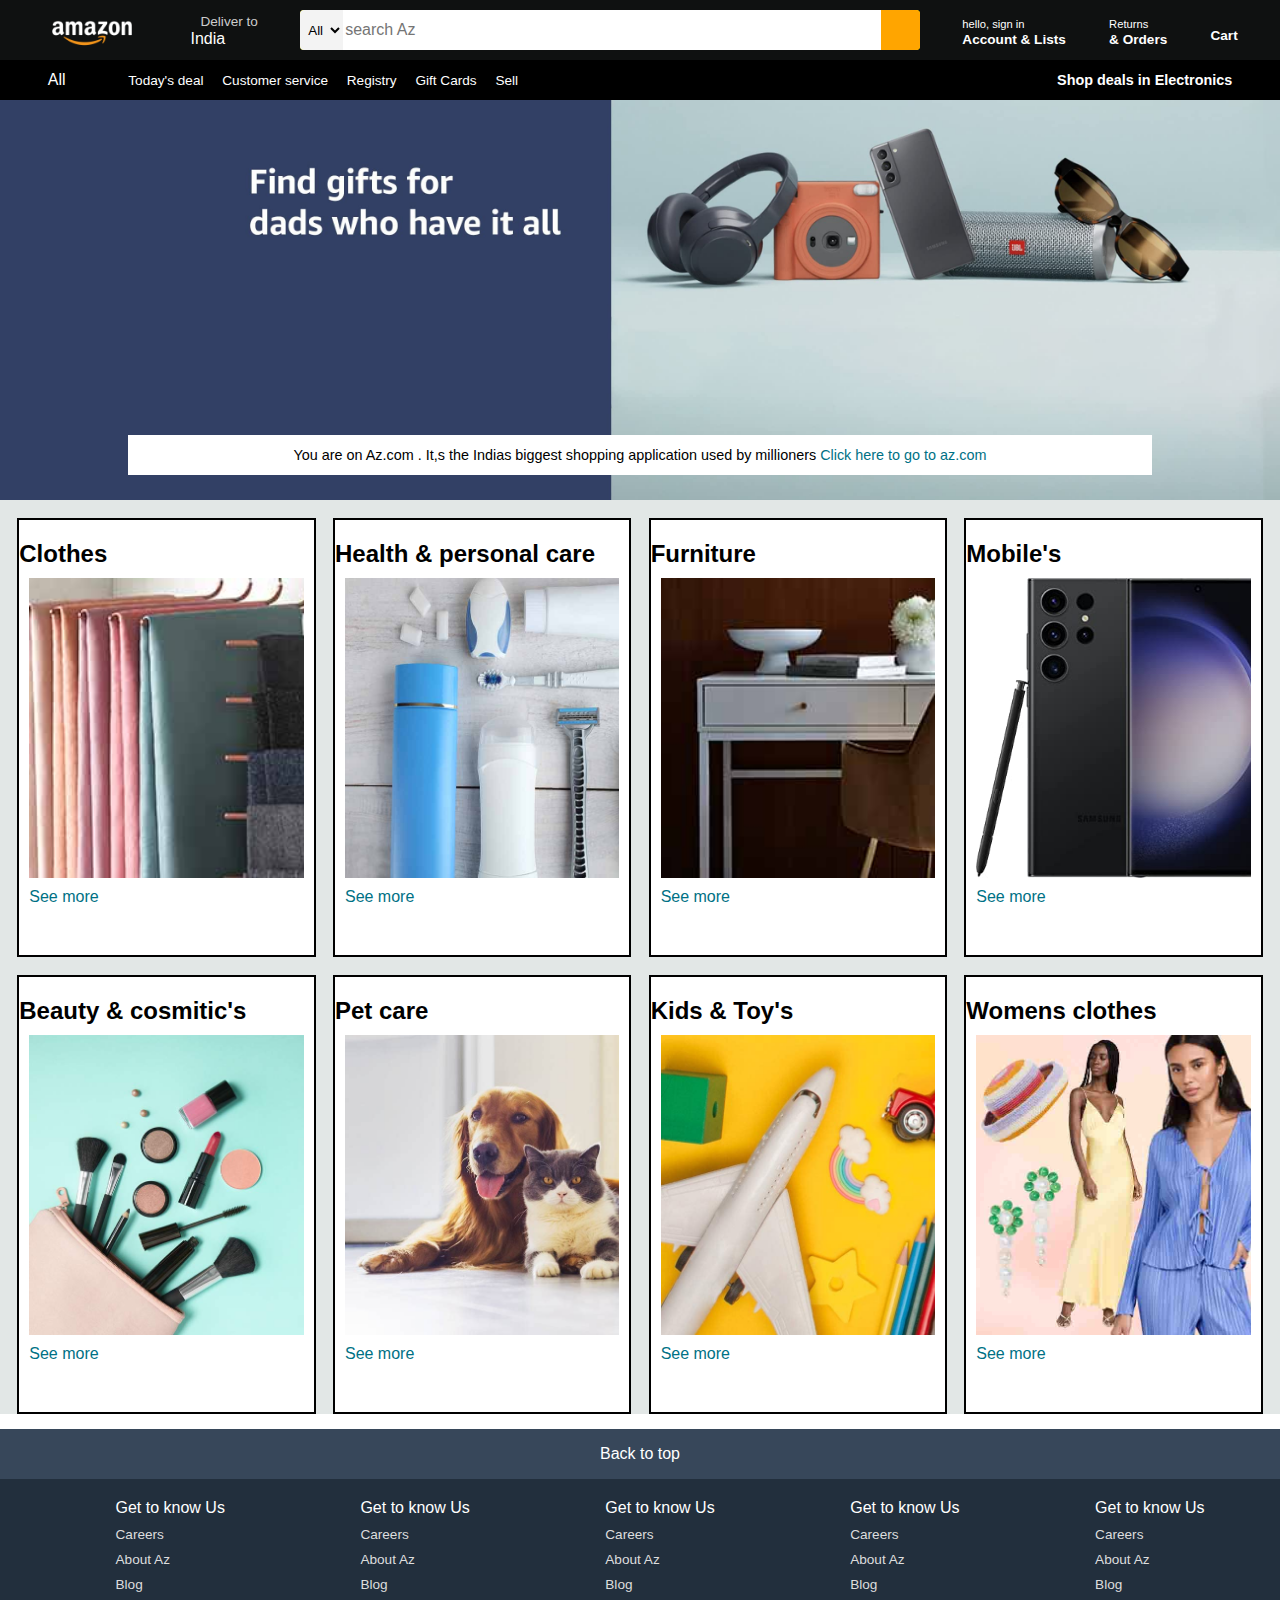
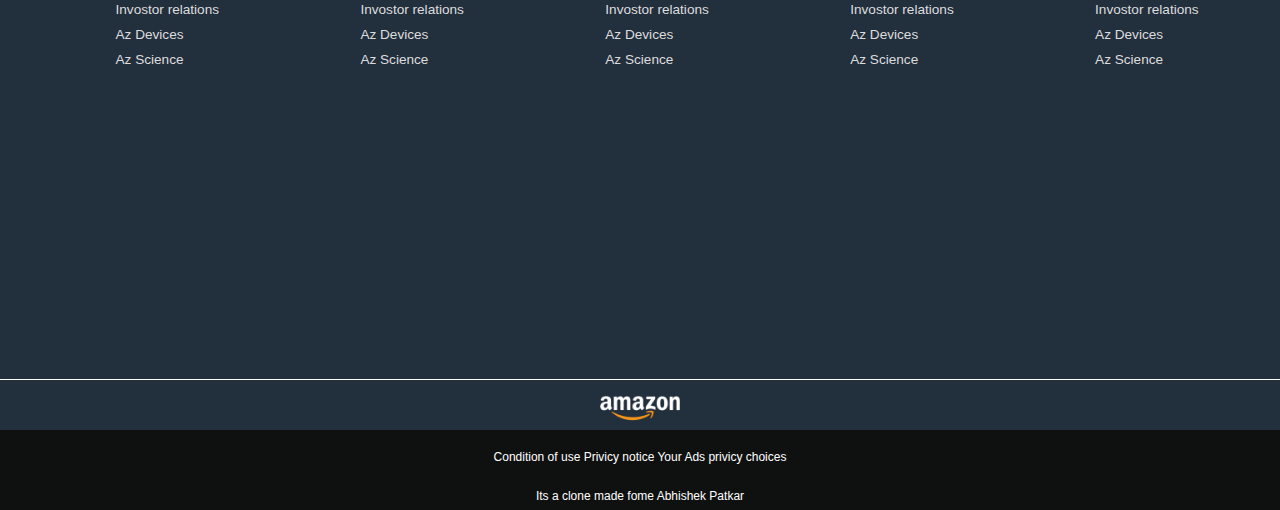
<file: home page/index.html>
<!DOCTYPE html>
<html lang="en">
<head>
    <meta charset="UTF-8">
    <meta name="viewport" content="width=device-width, initial-scale=1.0">
    <title>Az clone</title>
    <link rel="stylesheet" href= "https://cdnjs.cloudflare.com/ajax/libs/font-awesome/6.4.0/css/all.min.css" integrity="sha512-iecdLmaskl7CVkqkXNQ/ZH/XLlvWZOJyj7Yy7tcenmpD1ypASozpmT/E0iPtmFIB46ZmdtAc9eNBvH0H/ZpiBw==" crossorigin="anonymous" referrerpolicy="no-referrer" >
    <link rel="stylesheet" href="style.css">
</head>
<body>
  <header>

    <div class="navbar">
        <div class="nav-logo border">
            <div class="logo"></div>
        </div>
        <div class="nav-address border">
            <pa class="add-first">Deliver to</p>
            <div class="add-icon">
                <i class="fa-solid fa-location-dot"></i>
                <p class="add-second">India</p>
            </div>
        </div>
        <div class="nav-search">
            <select class="search-select">
                <option>All</option>
            </select>
            <input placeholder="search Az" class="search-input">
            <div class="search-icon">
                <i class="fa-solid fa-magnifying-glass"></i>
            </div>
        </div>
        <div class="nav-singin border">
            <p><span>
                hello, sign in
            </span></p>
            <p class="nav-second">Account & Lists</p>
        </div>
        <div class="nav-return border">
            <p><span>
               Returns
            </span></p>
            <p class="nav-second">& Orders</p>
        </div>
        <div class="nav-cart border">
            <i class="fa-solid fa-cart-shopping"></i>
            Cart
        </div>
    </div>

    <div class="panel">
        <div class="panel-all">
            <i class="fa-solid fa-bars"></i>
            All
        </div>
        <div class="panel-opt">
            <p>Today's deal</p>
            <p>Customer service</p>
            <p>Registry</p>
            <p>Gift Cards</p>
            <p>Sell</p>
        </div>
        <div class="panel-deals">
            Shop deals in Electronics
        </div>
    </div>
  </header>
  <div class="hero-section">
    <div class="hero-msg">
        <p>You are on Az.com . It,s the Indias biggest shopping application used by millioners <a>Click here to go to az.com</a></p>
    </div>
  </div>
  <div class="shop-section">
    <div class="box1 box ">
        <h2>Clothes</h2>
       <div class="box-content">
         <div class="box-img" style="background-image: url('./assets/box1_image.jpg');">
        </div>
       <p>See more</p>
    </div>
    </div>
    <div class="box2 box">
         <h2>Health & personal care</h2>
        <div class="box-content"> 
            <div class="box-img" style="background-image: url('./assets/box2_image.jpg');">
            </div>
        <p>See more</p>
    </div>
</div>
    <div class="box3 box">  
          <h2>Furniture</h2>
        <div class="box-content"> 
            <div class="box-img" style="background-image: url('./assets/box3_image.jpg');">
            </div>
        <p>See more</p>
    </div>
</div>
    <div class="box4 box"> 
           <h2>Mobile's</h2>
        <div class="box-content"> 
            <div class="box-img" style="background-image: url('./assets/box4_image.jpg');">
            </div>
        <p>See more</p>
    </div>
 </div>
 <div class="box1 box ">
    <h2>Beauty & cosmitic's</h2>
   <div class="box-content">
     <div class="box-img" style="background-image: url('./assets/box5_image.jpg');">
    </div>
   <p>See more</p>
</div>
</div>

 <div class="box1 box ">
    <h2>Pet care</h2>
   <div class="box-content">
     <div class="box-img" style="background-image: url('./assets/box6_image.jpg');">
    </div>
   <p>See more</p>
</div>
</div>

 <div class="box1 box ">
    <h2>Kids & Toy's</h2>
   <div class="box-content">
     <div class="box-img" style="background-image: url('./assets/box7_image.jpg');">
    </div>
   <p>See more</p>
</div>
</div>

 <div class="box1 box ">
    <h2>Womens clothes</h2>
   <div class="box-content">
     <div class="box-img" style="background-image: url('./assets/box8_image.jpg');">
    </div>
   <p>See more</p>
   </div>
</div>
  </div>
  <footer>
    <div class="foot-pannel1">
        Back to top
    </div>
    <div class="foot-pannel2">
        <ul>
            <p>Get to know Us</p>
           <a>Careers</a>
           <a>About Az</a>
           <a>Blog</a>
           <a>Invostor relations</a>
           <a>Az Devices</a>
           <a>Az Science</a>
        </ul>
        <ul>
            <p>Get to know Us</p>
           <a>Careers</a>
           <a>About Az</a>
           <a>Blog</a>
           <a>Invostor relations</a>
           <a>Az Devices</a>
           <a>Az Science</a>
        </ul>
        <ul>
            <p>Get to know Us</p>
           <a>Careers</a>
           <a>About Az</a>
           <a>Blog</a>
           <a>Invostor relations</a>
           <a>Az Devices</a>
           <a>Az Science</a>
        </ul>
        <ul>
            <p>Get to know Us</p>
           <a>Careers</a>
           <a>About Az</a>
           <a>Blog</a>
           <a>Invostor relations</a>
           <a>Az Devices</a>
           <a>Az Science</a>
        </ul>
        <ul>
            <p>Get to know Us</p>
           <a>Careers</a>
           <a>About Az</a>
           <a>Blog</a>
           <a>Invostor relations</a>
           <a>Az Devices</a>
           <a>Az Science</a>
        </ul>
    </div>
    <div class="foot-pannel3">
        <div class="logo"></div>
    </div>
    <div class="foot-pannel4">
        <div class="pages">
            <a >Condition of use</a>
            <a >Privicy notice</a>
            <a >Your Ads privicy choices</a>
        </div>
        <div class="copyright">Its a clone made fome Abhishek Patkar</div>
    </div>
  </footer>
</body>
</html>
</file>
<file: home page/style.css>
*{

    margin: 0;
    font-family: Arial;
    border: border-box;

}

.navbar{
    height: 60px;
    background-color: #0f1111;
    color: white;
    display: flex;
    align-items: center;
    justify-content: space-evenly;
}


.nav-logo{
    height: 50px;
    width: 100px;
}
.logo{
    background-image: url("./assets/amazon_logo.png");
    background-size: cover;
    height: 50px;
    width: 100%;
}

.border{
    border: 1.5px solid transparent;
}

.border:hover{
    border: 1.5px solid white;
}

/** box 2 **/
.add-first{
    color: #cccccc;
    font-size: 0.85rem;
    margin-left: 15px;
}

.add-second{
    color: #ffffff;
    font-size: 1rem;
    margin-left: 5px;
}

.add-icon{
    display: flex;
    align-items: center;
}

/** BODX 3**/
.nav-search{
    display: flex;
    justify-content: space-evenly;
    background-color: yellow;
    width: 620px;
    height: 40px;
    border-radius: 4px;
}

.search-select{
    background-color: #f3f3f3;
    width: 50px;
    text-align: center;
    border-top-left-radius: 4px;
    border-bottom-left-radius: 4px;
    border: none;
}


.search-input{
    width: 100%;
    font-size: 1rem;
    border: none;
}

.search-icon{
    width: 45px;
    display: flex;
    justify-content: center;
    align-items: center;
    font-size: 1.2rem;
    background-color: orange;
    border-top-right-radius: 4px;
    border-bottom-right-radius: 4px;
    color: #0f1111;
}

.nav-search:hover{
    border: 2px solid orange;
}
/** box 4**/
span{
    font-size: 0.7rem;
}

.nav-second{
    font-size: 0.85rem;
    font-weight: 600;
}

/** box 6**/

.nav-cart i{
    font-size: 30px;
}

.nav-cart{
    font-size: 0.85rem;
    font-weight: 600;
}

/** panel**/
.panel{
    height: 40px;
    background-color: black;
    display: flex;
    color: #ffffff;
    align-items: center; 
    justify-content: space-evenly;
}

.panel-opt p{
    display: inline;
    margin-left: 15px;
}

.panel-opt{
    width: 70%;
    font-size: 0.85rem;
}

.panel-deals{
    font-size: 0.9rem;
    font-weight: 600;
}

/** hero section**/
.hero-section{
    background-image: url("./assets/hero_image.jpg");
    height: 400px;
    background-size: cover;
    display: flex;
    justify-content: center;
    align-items: end;
}

.hero-msg{
    background-color: white;
    color: black;
    height: 40px;
    display: flex;
    align-items: center;
    justify-content: center;
    font-size: 0.9rem;
    width: 80%;
    margin-bottom: 25px;
}

.hero-msg a {
    color: #007185;
}


/** shop section**/

.shop-section{
    display: flex;
    flex-wrap: wrap;
    justify-content: space-evenly;
    background-color: #e2e7e6;
}
.box{
   border: 2px solid black;
    height: 400px;
    width: 23%;
    padding: 20px 0px 15px;
    background-color: white; 
    margin-top: 18px;
}


.box-img{
    height: 300px;
    background-size:cover;
    margin-top: 10px;
    margin-bottom: 10px;
}

.box-content{
    margin-left: 10px;
    margin-right: 10px;
}


.box-content p{
    color: #007185;
}


/** footer pannel**/
footer{
    margin-top: 15px;
}
 .foot-pannel1{
    background-color: #37475a;
    color: white;
    height: 50px;
    display: flex;
    justify-content: center;
    align-items: center;
    font-size: 1rem;
 }

.foot-pannel2 {
    background-color: #222f3d;
    color: white;
    height: 500px;
    display: flex;
    justify-content: space-evenly;
}
ul{
    margin: 20px;
}


ul a{
    display: block;
    font-size: 0.85rem;
    margin-top: 10px;
    color: #dddddd;
}

.foot-pannel3{
    background-color: #222f3d;
    color: white;
    border-top: 0.5px solid white;
    height: 70pxwi;
    display: flex;
    justify-content: center;
    align-items: center;

}

.logo{
    background-image: url("./assets/amazon_logo.png");
    background-size: cover;
    height: 50px;
    width: 100px;
 
}



.foot-pannel4{
    background-color: #0f1111;
    color: white;
    height: 80px;
    font-size: 0.75rem;
    text-align: center;
  
}
.pages{
 
    padding: 20px;
}
.copyright{
    padding: 5px;
   
}
</file>
